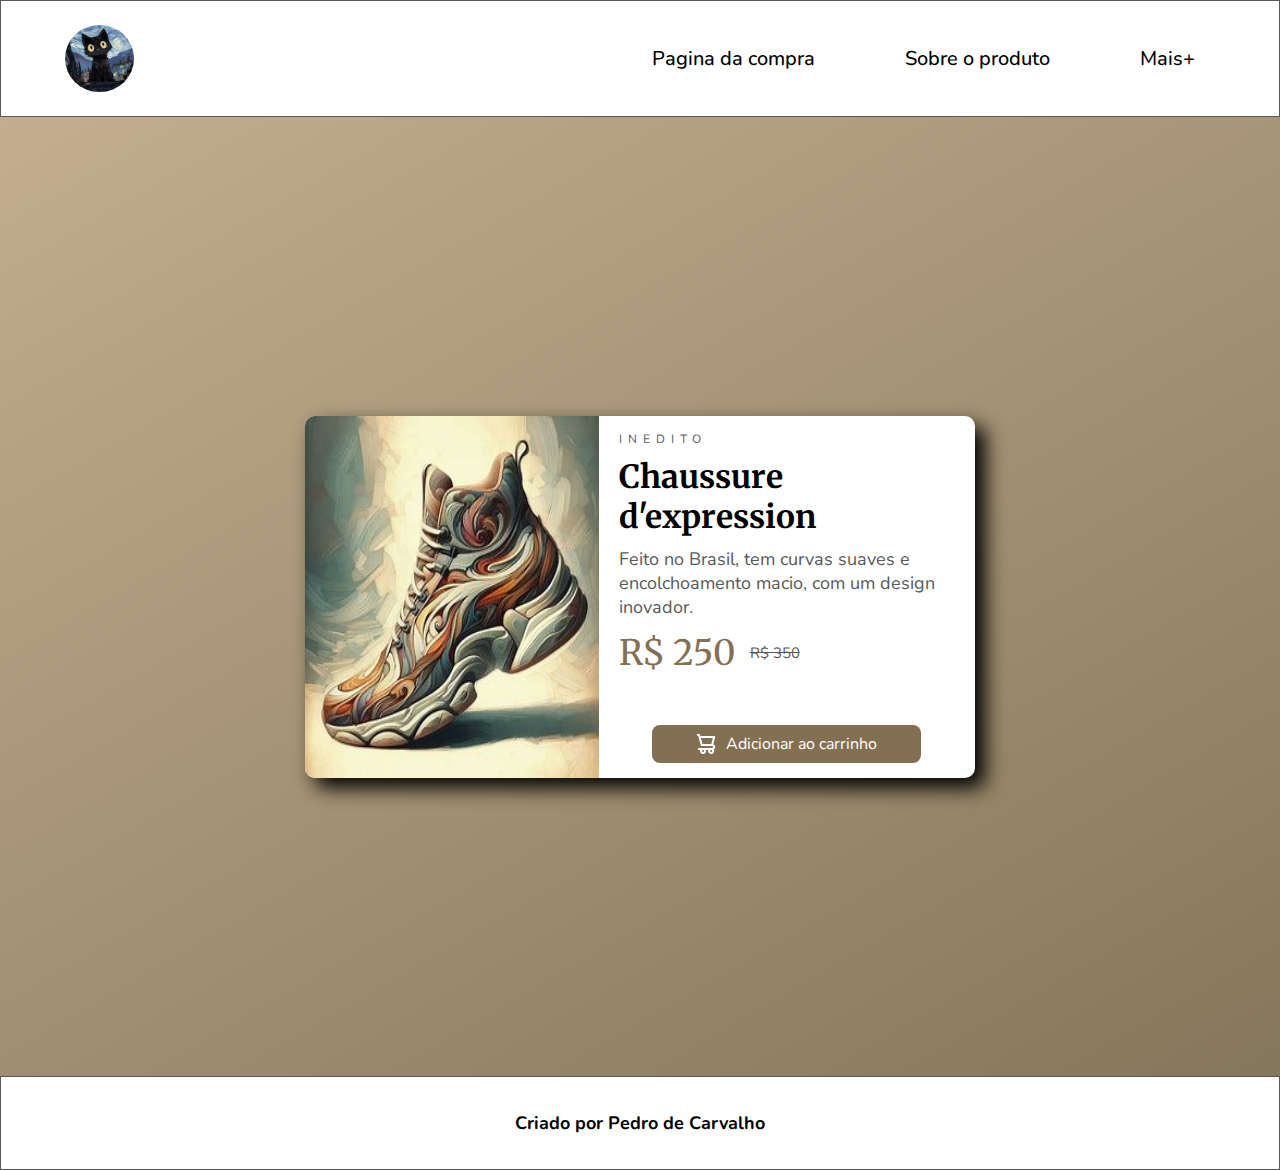
<file: index.html>
<!DOCTYPE html>
<html lang="pt-br">
<head>
    <meta charset="UTF-8">
    <meta name="viewport" content="width=device-width, initial-scale=1.0">
    <link rel="shortcut icon" href="src/images/favicon.ico" type="image/x-icon">
    <link rel="stylesheet" href="src/css/reset.css">
    <link rel="stylesheet" href="src/css/style.css">
    <title>Loja de Sapatos</title>
</head>
<body>
    <header>
        <img class="perfil" src="src/images/Gitzin.jpeg" alt="Imagem de um gato">
        <div class="botoes">
            <nav><a href="index.html" target="_blank" title="Ver as compras dos produtos"><img src="src/images/icon-cart.svg" alt="Imagem de um carrinho"> Pagina da compra</a></nav>
            <nav><a href="sobre.html" target="_blank" title="Saber a origem e a ideia do produto">Sobre o produto</a></nav>
            <nav><a href="" target="_blank" title="Menu inicial da loja">Mais+</a></nav>
        </div>
    </header>
    <main>
        <img class="sapatoNovo" src="src/images/Sapato novo 1.jpg" alt="Imagem de um sapato inovador">
        <section>
            <p class="tipo">Inedito</p>
            <h1>Chaussure d'expression</h1>
            <p class="conteudo">Feito no Brasil, tem curvas suaves e encolchoamento macio, com um design inovador.</p>
            <div class="preco">
                <p class="forte">R$ 250</p>
                <p class="fraco">R$ 350</p>
            </div>
            <a href="" target="_blank" title="Adicionar o produto a compra">
                <img src="src/images/icon-cart.svg" alt="Ícone de um carrinho">
                <p>Adicionar ao carrinho</p>
            </a>
        </section>
    </main>
    <footer>
        <p>Criado por Pedro de Carvalho</p>
    </footer>
</body>
</html>
</file>
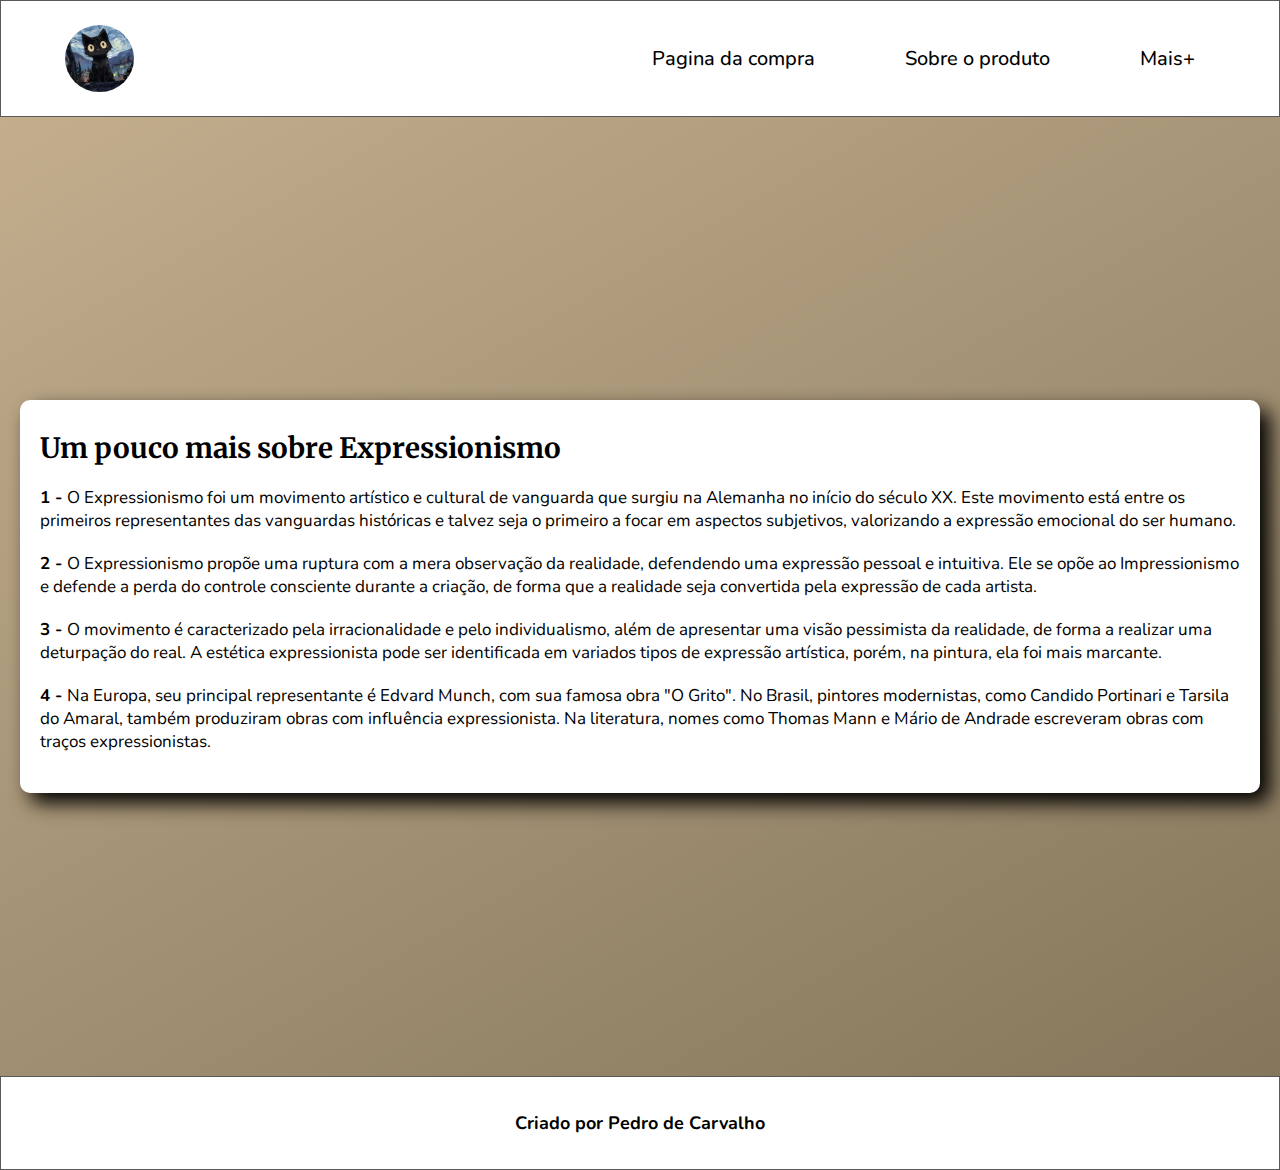
<file: sobre.html>
<!DOCTYPE html>
<html lang="pt-br">
<head>
    <meta charset="UTF-8">
    <meta name="viewport" content="width=device-width, initial-scale=1.0">
    <link rel="shortcut icon" href="src/images/favicon.ico" type="image/x-icon">
    <link rel="stylesheet" href="src/css/reset.css">
    <link rel="stylesheet" href="src/css/style.css">
    <link rel="stylesheet" href="src/css/sobre.css">
    <title>Loja de Sapatos - Mais sobre a história</title>
</head>
<body>
    <header>
        <img class="perfil" src="src/images/Gitzin.jpeg" alt="Imagem de um gato">
        <div class="botoes">
            <nav><a href="index.html" target="_blank" title="Ver as compras dos produtos"><img src="src/images/icon-cart.svg" alt="Imagem de um carrinho"> Pagina da compra</a></nav>
            <nav><a href="sobre.html" target="_blank" title="Saber a origem e a ideia do produto">Sobre o produto</a></nav>
            <nav><a href="" target="_blank" title="Menu inicial da loja">Mais+</a></nav>
        </div>
    </header>
    <section class="texto">
        <h1>Um pouco mais sobre Expressionismo</h1>
        <p><strong>1 - </strong>O Expressionismo foi um movimento artístico e cultural de vanguarda que surgiu na Alemanha no início do século XX. Este movimento está entre os primeiros representantes das vanguardas históricas e talvez seja o primeiro a focar em aspectos subjetivos, valorizando a expressão emocional do ser humano.</p>
        <p><strong>2 - </strong>O Expressionismo propõe uma ruptura com a mera observação da realidade, defendendo uma expressão pessoal e intuitiva. Ele se opõe ao Impressionismo e defende a perda do controle consciente durante a criação, de forma que a realidade seja convertida pela expressão de cada artista.</p>
        <p><strong>3 - </strong>O movimento é caracterizado pela irracionalidade e pelo individualismo, além de apresentar uma visão pessimista da realidade, de forma a realizar uma deturpação do real. A estética expressionista pode ser identificada em variados tipos de expressão artística, porém, na pintura, ela foi mais marcante.</p>
        <p><strong>4 - </strong>Na Europa, seu principal representante é Edvard Munch, com sua famosa obra "O Grito". No Brasil, pintores modernistas, como Candido Portinari e Tarsila do Amaral, também produziram obras com influência expressionista. Na literatura, nomes como Thomas Mann e Mário de Andrade escreveram obras com traços expressionistas.</p>
    </section>
    <footer>
        <p>Criado por Pedro de Carvalho</p>
    </footer>
</body>
</html>
</file>
<file: src/css/style.css>
@import url('https://fonts.googleapis.com/css2?family=Merriweather:ital,wght@0,300;0,400;0,700;0,900;1,300;1,400;1,700;1,900&family=Nunito:ital,wght@0,200..1000;1,200..1000&display=swap');

::-webkit-scrollbar {
    background-color: white;
    border: solid 1px #595959;
    width: 8px;
}

::-webkit-scrollbar-thumb {
    background-color: #837053;
    border-radius: 15px;
}

body {
    display: grid;
    grid-template-rows: 10% 82% 8%;
    height: 130vh;
    font-family: "Nunito", sans-serif;
    background: linear-gradient(150deg, #c7b191, #5f553c);
    background-size: 150% 150%;
    animation: gradient-animation 5s ease infinite;
}

header {
    background-color: white;
    display: flex;
    justify-content: space-between;
    align-items: center;
    padding: 0 5%;
    border: solid 1px #595959;
}

header .perfil {
    width: 6%;
    border-radius: 50%;
}

header .imagem {
    display: flex;
    align-items: center;
}

header .botoes {
    display: flex;
    gap: 50px;
    font-size: 20px;
    font-weight: 500;
}

header .botoes a {
    color: black;
    padding: 10px 20px;
    transition: 0.2s;
}

header .botoes a:hover {
    background-color: #837053;
    color: white;
    border-radius: 25px;
}

main {
    background-color: white;
    margin: auto;
    max-width: 670px;
    border-radius: 10px;
    display: flex;
    box-shadow: 10px 10px 20px;
}

main .sapatoNovo {
    width: 90%;
    border-radius: 10px 0 0 10px;
}

main section {
    padding: 15px 20px;
}

main section .tipo {
    text-transform: uppercase;
    letter-spacing: 6px;
    font-size: 12px;
}

main section p {
    color: #595959;
}

h1 {
    font-family: "Merriweather", serif;
    margin: 10px 0;
}

main section .conteudo {
    font-size: 18px;
}

main section .preco {
    display: flex;
    margin: 12px 0;
    gap: 15px;
    align-items: center;
}

main section .preco .forte {
    color: #837053;
    font-family: "Merriweather", serif;
    font-size: 35px;
}

main section .preco .fraco {
    font-size: 15px;
    text-decoration: line-through;
}

main section a {
    display: flex;
    background-color: #837053;
    justify-content: center;
    align-items: center;
    gap: 10px;
    padding: 8px 0;
    margin: 50px auto;
    margin-bottom: 0;
    width: 80%;
    border-radius: 8px;
    transition: 0.3s;
}

main section a:hover {
    background-color: #595959;
    scale: 1.12;
}

main section a img {
    width: 7%;
}

main section a p {
    color: white;
}

footer {
    background-color: white;
    display: flex;
    justify-content: center;
    align-items: center;
    border: solid 1px #595959;
    font-size: 18px;
    font-weight: 700;
}

@keyframes gradient-animation {
    0% {
        background-position: 0% 50%;
    }

    50% {
        background-position: 50% 100%;
    }

    100% {
        background-position: 0% 50%;
    }
}
</file>
<file: src/css/sobre.css>
.texto {
    max-width: 1200px;
    margin: auto;
    background-color: white;
    padding: 20px;
    border-radius: 10px;
    box-shadow: 10px 10px 20px;
}

.texto h1 {
    font-size: 28px;
}

.texto p {
    margin: 20px 0;
    font-size: 17px;
}
</file>
